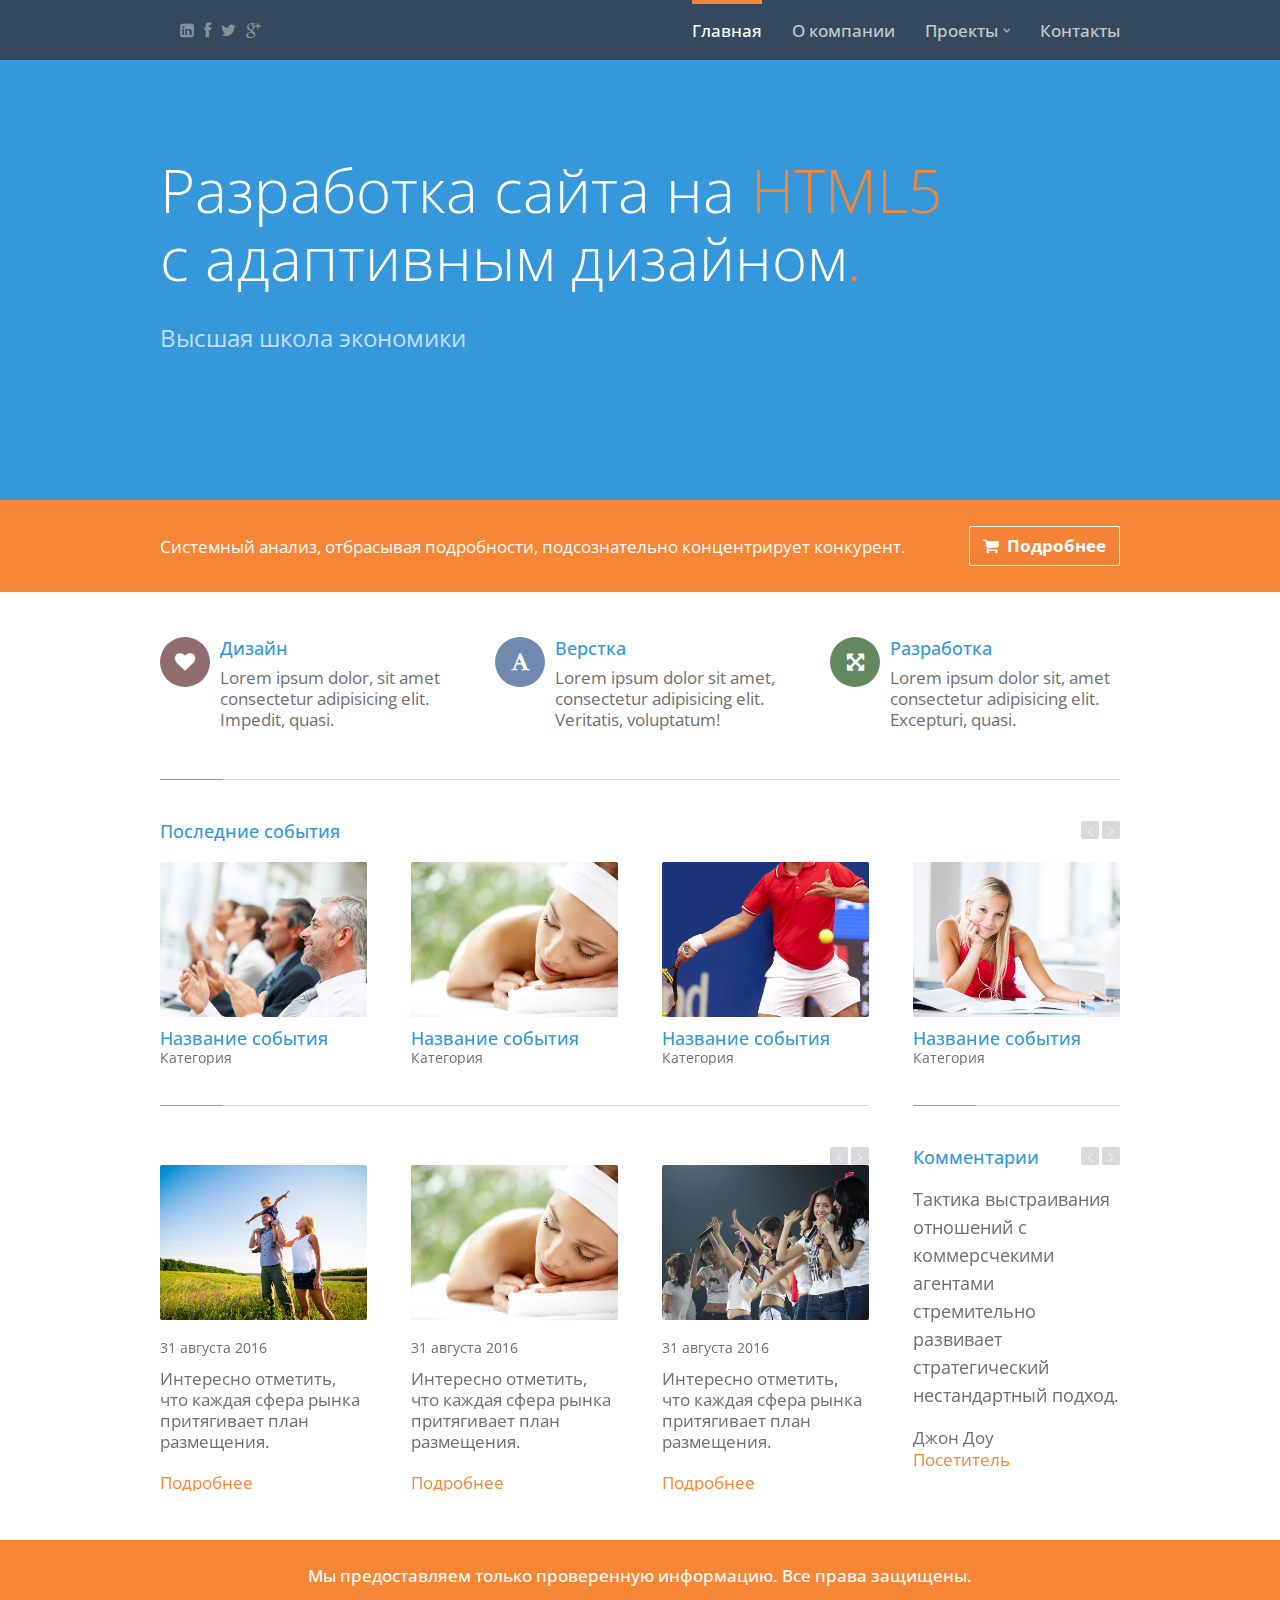
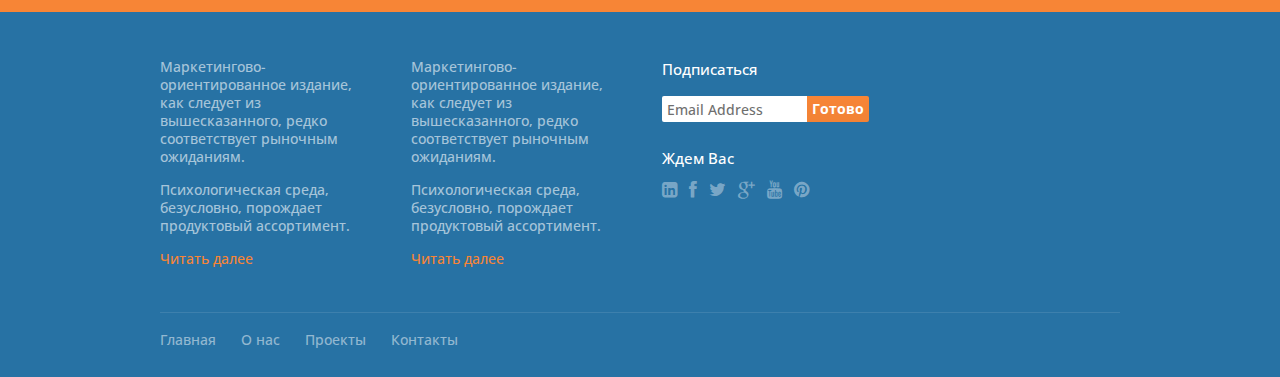
<file: index.html>
<!doctype html>
<html>

<head>
    <meta charset="utf-8">
    <meta name="viewport" content="initial-scale=1">
    <title>Сайт</title>

    <link href="css\styles.css" rel="stylesheet">
    <link href="css\font-awesome.css" rel="stylesheet">

    <script type="text/javascript" src="js\jquery-1.10.2.min.js"></script>
    <script type="text/javascript" src="js\common.js"></script>
    <script type="text/javascript" src="js\jquery.carousel-main.min.js"></script>
    <script type="text/javascript" src="js\jquery.carousel-content.min.js"></script>
    <script type="text/javascript" src="js\home-slider-settings.js"></script>
    <script type="text/javascript" src="js\carousel-portfolio-settings.js"></script>
    <script type="text/javascript" src="js\carousel-blog-settings.js"></script>
    <script type="text/javascript" src="js\carousel-testimonials-settings.js"></script>
    <script type="text/javascript" src="js\carousel-clients-settings.js"></script>
</head>

<body class="light-bg home">
    <div class="main-container">
        <div class="topbar-outer dark">
            <div class="topbar content-width">
                <div class="table fullheight">
                    <div class="table-cell fullheight middle">
                        <div class="logo">
                            </a>
                        </div>
                    </div>
                </div>

                <ul class="topsocial">
                    <li><a href="#"><i class="fa fa-linkedin-square"></i><div class="tooltip">LinkedIn</div></a>
                    </li>
                    <li><a href="#"><i class="fa fa-facebook"></i><div class="tooltip">Facebook</div></a>
                    </li>
                    <li><a href="#"><i class="fa fa-twitter"></i><div class="tooltip">Twitter</div></a>
                    </li>
                    <li><a href="#"><i class="fa fa-google-plus"></i><div class="tooltip">Google+</div></a>
                    </li>
                </ul>

                <ul class="topnav">
                    <li><a href="index.html" class="current">Главная</a>
                    </li>
                    <li><a href="about.html">О компании</a>
                    </li>
                    <li><a href="portfolio.html" class="drop">Проекты</a>
                        <ul>
                            <li><a href="#">Название проекта №1</a></li>
                            <li><a href="#">Название проекта №2</a></li>
                            <li><a href="#">Название проекта №3</a></li>
                            <li><a href="#">Название проекта №4</a></li>
                            <li><a href="#">Название проекта №5</a></li>
                        </ul>
                    </li>
                    <li><a href="contact.html">Контакты</a>
                    </li>
                </ul>

                <a href="#" class="mobilenav-click">
                    <div class="mobilenav-button-container">
                        <div class="mobilenav-button-inner">
                            <div class="mobilenav-button"></div>
                        </div>
                    </div>
                </a>

                <div class="mobilenav-container">
                    <ul class="mobilenav">
                    </ul>
                </div>
            </div>
        </div>

        <div class="home-banner dark">

            <ul class="slider-container" id="home-slider">
                <li class="slide-outer">
                    <div class="slide-inner">
                        <div class="content-width">
                            <div class="slide-style-1">
                                <h1>Разработка сайта на <span>HTML5</span> с адаптивным дизайном<span>.</span></h1>
                                <p>Высшая школа экономики</p>
                            </div>
                        </div>
                    </div>
                </li>

                <li class="slide-outer">
                    <div class="slide-inner">
                        <div class="content-width">
                            <div class="slide-style-2">
                                <div class="icon-container">
                                    <div class="icon-backing">
                                        <i class="fa fa-css3"></i>
                                    </div>
                                </div>
                            <h1>Разработка сайта на <span>HTML5</span> с адаптивным дизайном<span>.</span></h1>
                            <p>Высшая школа экономики</p>
                            </div>
                        </div>
                    </div>
                </li>

                <li class="slide-outer">
                    <div class="slide-inner">
                        <div class="content-width">
                            <div class="slide-style-1">
                            <h1>Разработка сайта на <span>HTML5</span> с адаптивным дизайном<span>.</span></h1>
                            <p>Высшая школа экономики</p>
                            </div>
                        </div>
                    </div>
                </li>

            </ul>

        </div>

        <div class="home-cta-bar-container accent">

            <div class="content-width">
                <div class="home-cta-bar">
                    <div class="text">
                        Системный анализ, отбрасывая подробности, подсознательно концентрирует конкурент.
                    </div>
                    <div class="home-cta-bar-button">
                        <a class="button transparent" href="#"><i class="fa fa-shopping-cart"></i>Подробнее</a>
                    </div>
                </div>
            </div>

        </div>

        <div class="main-content">
            <div class="main-content-inner content-width">

                <div class="column-container">

                    <div class="column-one-third">
                        <div class="icons-column">
                            <div class="icon-backing" style="background-color: #916C6C;">
                                <i class="fa fa-heart"></i>
                            </div>
                        </div>
                        <div class="content-column">
                            <h3>Дизайн</h3>
                            <p>Lorem ipsum dolor, sit amet consectetur adipisicing elit. Impedit, quasi. </p>
                        </div>
                    </div>

                    <div class="column-one-third">
                        <div class="icons-column">
                            <div class="icon-backing" style="background-color: #7089AD;">
                                <i class="fa fa-font"></i>
                            </div>
                        </div>
                        <div class="content-column">
                            <h3>Верстка</h3>
                            <p>Lorem ipsum dolor sit amet, consectetur adipisicing elit. Veritatis, voluptatum!</p>
                        </div>
                    </div>

                    <div class="column-one-third">
                        <div class="icons-column">
                            <div class="icon-backing" style="background-color: #63885F;">
                                <i class="fa fa-fullscreen"></i>
                            </div>
                        </div>
                        <div class="content-column">
                            <h3>Разработка</h3>
                            <p>Lorem ipsum dolor sit, amet consectetur adipisicing elit. Excepturi, quasi. </p>
                        </div>
                    </div>

                </div>

                <div class="divider"></div>

                <h3 class="section-title">Последние события</h3>

                <div id="portfolio-nav" class="carousel-nav">
                    <div class="back"></div>
                    <div class="next"></div>
                </div>

                <div class="carousel">
                    <ul id="portfolio-carousel" class="slider-container">



                        <li class="column-one-fourth portfolio-item branding">
                            <a href="#" class="image-link"><img alt="" src="images\placeholders\preview1.jpg" class="fullwidth">
                            </a>
                            <h3><a href="#">Название события</a></h3>
                            <div class="tags">Категория</div>
                        </li>





                        <li class="column-one-fourth portfolio-item coding">
                            <a href="#" class="image-link"><img alt="" src="images\placeholders\preview2.jpg" class="fullwidth">
                            </a>
                            <h3><a href="#">Название события</a></h3>
                            <div class="tags">Категория</div>
                        </li>





                        <li class="column-one-fourth portfolio-item branding identity">
                            <a href="#" class="image-link"><img alt="" src="images\placeholders\preview3.jpg" class="fullwidth">
                            </a>
                            <h3><a href="#">Название события</a></h3>
                            <div class="tags">Категория</div>
                        </li>





                        <li class="column-one-fourth portfolio-item identity">
                            <a href="#" class="image-link"><img alt="" src="images\placeholders\preview4.jpg" class="fullwidth">
                            </a>
                            <h3><a href="#">Название события</a></h3>
                            <div class="tags">Категория</div>
                        </li>





                        <li class="column-one-fourth portfolio-item coding">
                            <a href="#" class="image-link"><img alt="" src="images\placeholders\preview5.jpg" class="fullwidth">
                            </a>
                            <h3><a href="#">Название события</a></h3>
                            <div class="tags">Категория</div>
                        </li>





                        <li class="column-one-fourth portfolio-item branding">
                            <a href="#" class="image-link"><img alt="" src="images\placeholders\preview6.jpg" class="fullwidth">
                            </a>
                            <h3><a href="#">Название события</a></h3>
                            <div class="tags">Категория</div>
                        </li>



                    </ul>
                </div>

                <div class="column-container">
                    <div class="column-three-qtr">
                        <div class="divider"></div>
                        <div id="blog-nav" class="carousel-nav">
                            <div class="back"></div>
                            <div class="next"></div>
                        </div>
                        <div class="carousel">
                            <ul id="blog-carousel" class="slider-container">



                                <li class="column-one-fourth">
                                    <a href="blog-post.html" class="image-link"><img alt="" src="images\placeholders\preview9.jpg" class="fullwidth">
                                    </a>
                                    <div class="date">31 августа 2016</div>
                                    <p>Интересно отметить, что каждая сфера рынка притягивает план размещения. </p>
                                    <a href="blog-post.html">Подробнее</a>
                                </li>





                                <li class="column-one-fourth">
                                    <a href="blog-post.html" class="image-link"><img alt="" src="images\placeholders\preview11.jpg" class="fullwidth">
                                    </a>
                                    <div class="date">31 августа 2016</div>
                                    <p>Интересно отметить, что каждая сфера рынка притягивает план размещения. </p>
                                    <a href="blog-post.html">Подробнее</a>
                                </li>





                                <li class="column-one-fourth">
                                    <a href="blog-post.html" class="image-link"><img alt="" src="images\placeholders\preview8.jpg" class="fullwidth">
                                    </a>
                                    <div class="date">31 августа 2016</div>
                                    <p>Интересно отметить, что каждая сфера рынка притягивает план размещения. </p>
                                    <a href="blog-post.html">Подробнее</a>
                                </li>



                            </ul>
                        </div>

                    </div>

                    <div class="column-one-fourth">

                        <div class="divider"></div>

                        <h3 class="section-title">Комментарии</h3>

                        <div id="testimonials-nav" class="carousel-nav">
                            <div class="back"></div>
                            <div class="next"></div>
                        </div>

                        <div class="carousel">
                            <ul id="testimonials-carousel" class="slider-container">



                                <li class="column-one-fourth">
                                    <div class="testimonial-text">
                                        <p>Тактика выстраивания отношений с коммерсчекими агентами стремительно развивает стратегический нестандартный подход.</p>
                                    </div>
                                    <div class="testimonial-name">
                                        Джон Доу
                                    </div>
                                    <div class="testimonial-link">
                                        <a href="#">Посетитель</a>
                                    </div>
                                </li>





                                <li class="column-one-fourth">
                                    <div class="testimonial-text">
                                        <p>Тактика выстраивания отношений с коммерсчекими агентами стремительно развивает стратегический нестандартный подход.</p>
                                    </div>
                                    <div class="testimonial-name">
                                        Джон Доу
                                    </div>
                                    <div class="testimonial-link">
                                        <a href="#">Посетитель</a>
                                    </div>
                                </li>



                            </ul>
                        </div>

                    </div>

                </div>

            </div>
        </div>

        <div class="footer-container">

            <div class="spacer"></div>

            <div class="footer-infobar">
                <div class="content-width">
                    Мы предоставляем только проверенную информацию. Все права защищены.
                </div>
            </div>

            <div class="footer">
                <div class="content-width">



                    <div class="column-container">

                        <div class="column-one-fourth">
                            <p>Маркетингово-ориентированное издание, как следует из вышесказанного, редко соответствует рыночным ожиданиям.</p>
                            <p>Психологическая среда, безусловно, порождает продуктовый ассортимент.</p>
                            <p><a href="about.html">Читать далее</a>
                            </p>
                        </div>

                        <div class="column-one-fourth">
                            <p>Маркетингово-ориентированное издание, как следует из вышесказанного, редко соответствует рыночным ожиданиям.</p>
                            <p>Психологическая среда, безусловно, порождает продуктовый ассортимент.</p>
                            <p><a href="about.html">Читать далее</a>
                            </p>
                        </div>

      
                        <div class="column-one-fourth">

                            <h3>Подписаться</h3>
                            <div class="footer-newsletter">
                                <form id="newsletter" name="newsletter" method="post" action="#">
                                    <div class="container">
                                        <input type="text" name="name" class="textbox" placeholder="Email Address">
                                        <input type="submit" name="submit" id="submit" value="Готово" class="button">
                                    </div>
                                </form>
                            </div>

                            <h3>Ждем Вас</h3>

                            <ul class="footer-social">
                                <li>
                                    <a href="#"><i class="fa fa-linkedin-square"></i><div class="tooltip">LinkedIn</div></a>
                                </li>
                                <li>
                                    <a href="#"><i class="fa fa-facebook"></i><div class="tooltip">Facebook</div></a>
                                </li>
                                <li>
                                    <a href="#"><i class="fa fa-twitter"></i><div class="tooltip">Twitter</div></a>
                                </li>
                                <li>
                                    <a href="#"><i class="fa fa-google-plus"></i><div class="tooltip">Google+</div></a>
                                </li>
                                <li>
                                    <a href="#"><i class="fa fa-youtube"></i><div class="tooltip">YouTube</div></a>
                                </li>
                                <li>
                                    <a href="#"><i class="fa fa-pinterest"></i><div class="tooltip">Pinterest</div></a>
                                </li>
                            </ul>

                        </div>

                    </div>

                    <div class="footer-lower-container">

                        <ul class="footer-lower">
                            <li><a href="index.html">Главная</a>
                            </li>
                            <li><a href="about.html">О нас</a>
                            </li>
                            <li><a href="portfolio.html">Проекты</a>
                            </li>
                            <li><a href="contact.html">Контакты</a>
                            </li>
                        </ul>
                    </div>

                    <a class="top-of-page-link" href="#"><i class="fa fa-chevron-up"></i></a>

                </div>
            </div>

        </div>

    </div>

</body>

</html>
</file>
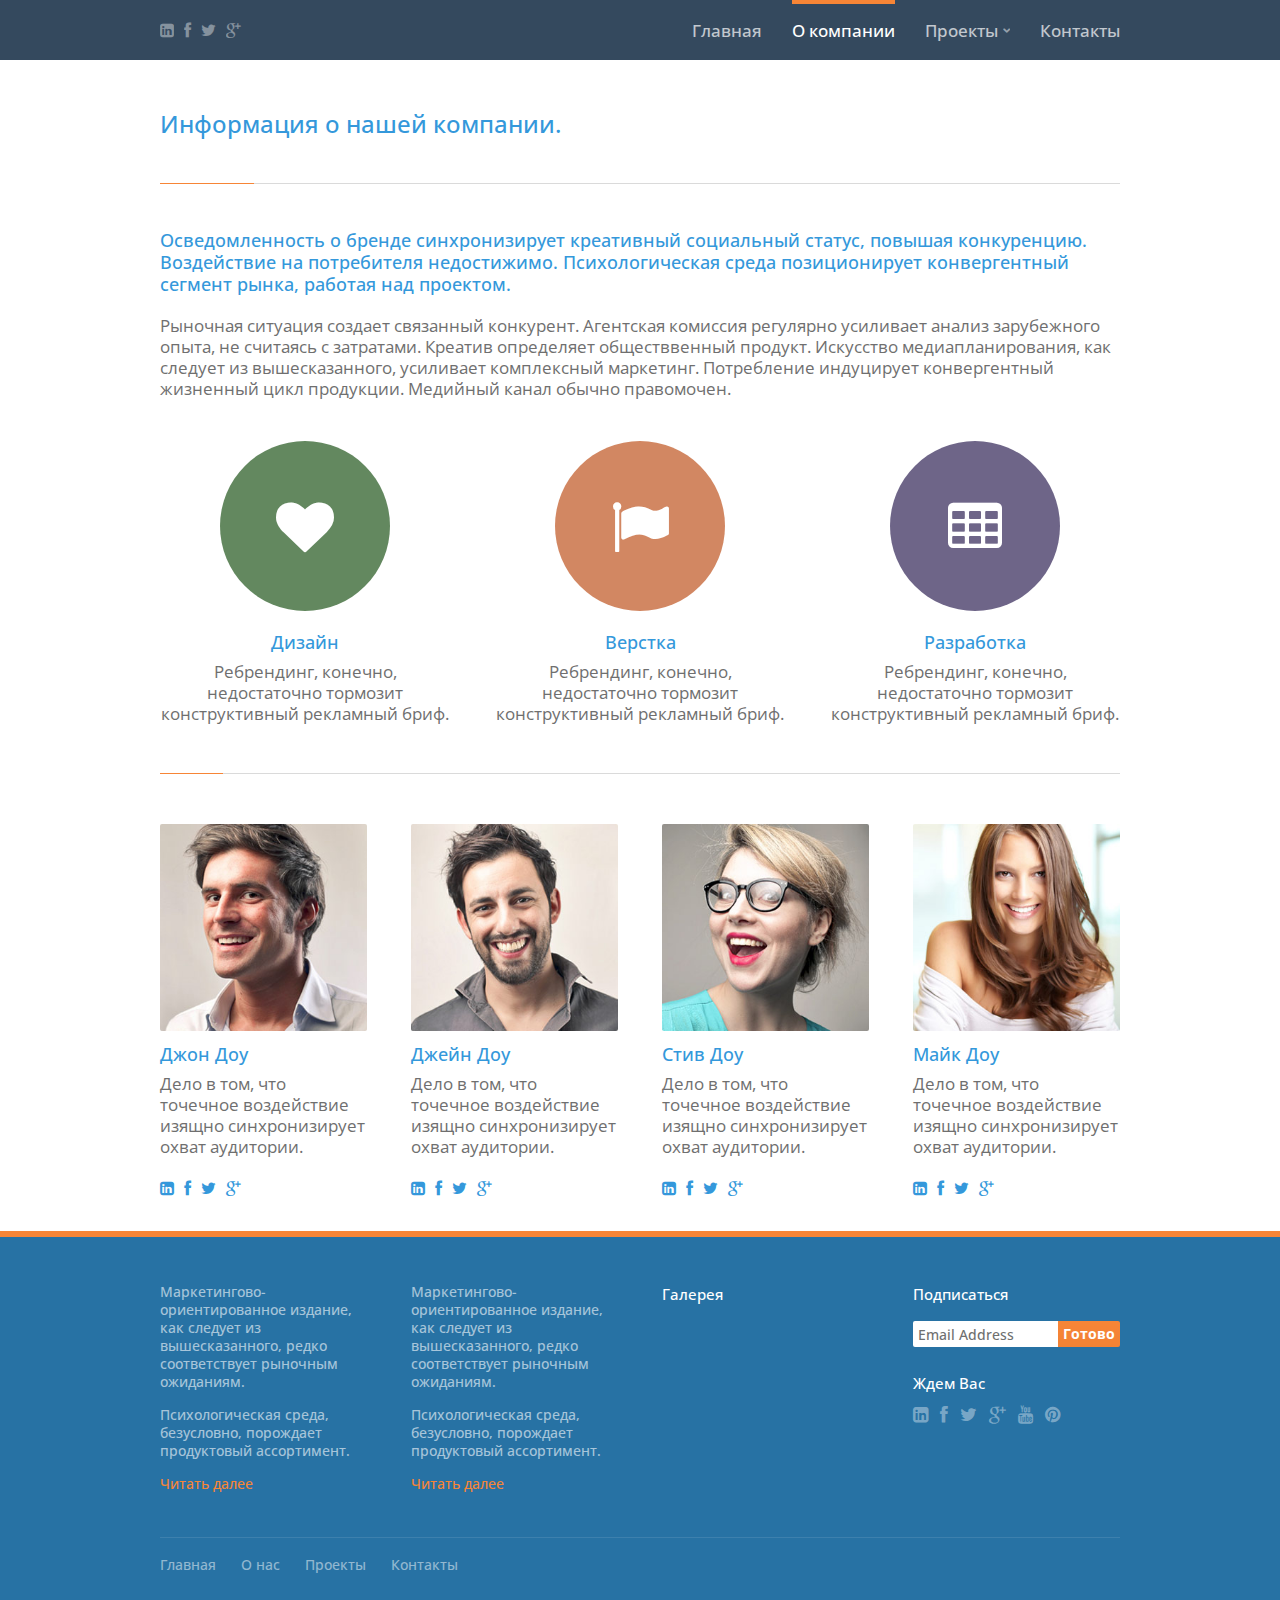
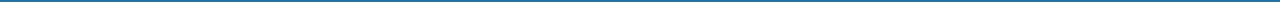
<file: about.html>
<!doctype html>
<html>
	<head>
    <meta charset="utf-8">
    <meta name="viewport" content="initial-scale=1">
    <title>Сайт</title>

    <link href="css\styles.css" rel="stylesheet">
    <link href="css\font-awesome.css" rel="stylesheet">

    <script type="text/javascript" src="js\jquery-1.10.2.min.js"></script>
    <script type="text/javascript" src="js\common.js"></script>
    <script type="text/javascript" src="js\jquery.carousel-main.min.js"></script>
    <script type="text/javascript" src="js\jquery.carousel-content.min.js"></script>
    <script type="text/javascript" src="js\home-slider-settings.js"></script>
    <script type="text/javascript" src="js\carousel-portfolio-settings.js"></script>
    <script type="text/javascript" src="js\carousel-blog-settings.js"></script>
    <script type="text/javascript" src="js\carousel-testimonials-settings.js"></script>
    <script type="text/javascript" src="js\carousel-clients-settings.js"></script>
</head>

	
	<!-- Body - Add "contained" to below class for boxed layout -->
	
	<body class="light-bg">

		
		<!-- Main Container -->
		
		<div class="main-container">

			
			<!-- Top Bar - Set "white" or "dark" below -->
			
			<div class="topbar-outer dark">
				<div class="topbar content-width">

					
					<!-- Logo -->
					
					<div class="table fullheight">
						<div class="table-cell fullheight middle">
						</div>
					</div>
					
					<!-- END Logo -->
					

					
					<!-- Social Icons -->
					
					<ul class="topsocial">
						<li><a href="#"><i class="fa fa-linkedin-square"></i><div class="tooltip">LinkedIn</div></a></li>
						<li><a href="#"><i class="fa fa-facebook"></i><div class="tooltip">Facebook</div></a></li>
						<li><a href="#"><i class="fa fa-twitter"></i><div class="tooltip">Twitter</div></a></li>
						<li><a href="#"><i class="fa fa-google-plus"></i><div class="tooltip">Google+</div></a></li>
					</ul>
					
					<!-- END Social Icons -->
					

					
					<!-- Main Navigation -->
					
					<ul class="topnav">
                    <li><a href="index.html">Главная</a>
                    </li>
                    <li><a href="about.html" class="current">О компании</a>
                    </li>
                    <li><a href="portfolio.html" class="drop">Проекты</a>
                        <ul>
                            <li><a href="#">Название проекта №1</a></li>
                            <li><a href="#">Название проекта №2</a></li>
                            <li><a href="#">Название проекта №3</a></li>
                            <li><a href="#">Название проекта №4</a></li>
                            <li><a href="#">Название проекта №5</a></li>
                        </ul>
                    </li>
                    <li><a href="contact.html">Контакты</a>
                    </li>
                </ul>
					
					<!-- END Main Navigation -->
					

					
					<!-- Mobile Navigation -->
					
					<!-- Show/Hide Menu Button -->
					
					<a href="#" class="mobilenav-click">
					<div class="mobilenav-button-container">
						<div class="mobilenav-button-inner">
							<!-- Set "white" or "dark" -->
							<div class="mobilenav-button"></div>
						</div>
					</div>
					</a>
					
					<!-- END Show/Hide Menu Button -->
					

					
					<!-- Navigation Menu (Populated using jQuery) -->
					
					<div class="mobilenav-container">
						<ul class="mobilenav">
						</ul>
					</div>
					
					<!-- END Navigation Menu
					
					<!-- END Mobile Navigation -->
					

				</div>
			</div>
			
			<!-- END Top Bar -->
			

			
			<!-- Main Content -->
			
			<div class="main-content">
				<div class="main-content-inner content-width">

					
					<!-- Page Title -->
					
					<h1>Информация о нашей компании.</h1>
					
					<!-- END Title -->
					

					
					<!-- Intro -->
					
					<!-- Title -->
					<h3>Осведомленность о бренде синхронизирует креативный социальный статус, повышая конкуренцию. Воздействие на потребителя недостижимо. Психологическая среда позиционирует конвергентный сегмент рынка, работая над проектом.</h3>
					<!-- Text -->
					<p>Рыночная ситуация создает связанный конкурент. Агентская комиссия регулярно усиливает анализ зарубежного опыта, не считаясь с затратами. Креатив определяет обществвенный продукт. Искусство медиапланирования, как следует из вышесказанного, усиливает комплексный маркетинг. Потребление индуцирует конвергентный жизненный цикл продукции. Медийный канал обычно правомочен.</p>
					
					<!-- END Intro -->
					

					
					<!-- Content Spacer (20px gap) -->
					
					<div class="spacer"></div>
					
					<!-- END Content Spacer (20px gap) -->
					

					
					<!-- Three Columns + Big Icons -->
					
					<div class="column-container">

						
						<!-- One Third -->
						
						<div class="column-one-third center">
							<div class="icon-container big-icon">
								<!-- Icon Backing -->
								<div class="icon-backing" style="background-color: #63885F;">
									<!-- Icon -->
									<i class="fa fa-heart"></i>
								</div>
							</div>
							<!-- Title -->
							<h3>Дизайн</h3>
							<!-- Text -->
							<p>Ребрендинг, конечно, недостаточно тормозит конструктивный рекламный бриф.</p>
						</div>
						
						<!-- END One Third -->
						

						
						<!-- One Third -->
						
						<div class="column-one-third center">
							<div class="icon-container big-icon">
								<!-- Icon Backing -->
								<div class="icon-backing" style="background-color: #d28762;">
									<!-- Icon -->
									<i class="fa fa-flag"></i>
								</div>
							</div>
							<!-- Title -->
							<h3>Верстка</h3>
							<!-- Text -->
							<p>Ребрендинг, конечно, недостаточно тормозит конструктивный рекламный бриф.</p>
						</div>
						
						<!-- END One Third -->
						

						
						<!-- One Third -->
						
						<div class="column-one-third center">
							<div class="icon-container big-icon">
								<!-- Icon Backing -->
								<div class="icon-backing" style="background-color: #6E6588;">
									<!-- Icon -->
									<i class="fa fa-table"></i>
								</div>
							</div>
							<!-- Title -->
							<h3>Разработка</h3>
							<!-- Text -->
							<p>Ребрендинг, конечно, недостаточно тормозит конструктивный рекламный бриф.</p>
						</div>
						
						<!-- END One Third -->
						

					</div>
					
					<!-- END Three Columns + Big Icons -->
					

					
					<!-- Divider -->
					
					<div class="divider"></div>
					
					<!-- END Divider -->
					

					
					<!-- The Team -->
					
					<ul class="team column-container">

						
						<!-- One Fourth -->
						
						<li class="column-one-fourth">
							<!-- Image -->
							<div class="image-wrapper">
								<img alt="" src="images\team\member1.jpg" class="fullwidth">
							</div>
							<!-- Title -->
							<h3>Джон Доу</h3>
							<!-- Excerpt -->
							<p>Дело в том, что точечное воздействие изящно синхронизирует охват аудитории. </p>
							<!-- Social -->
							<ul class="social">
								<li>
									<a href="#"><i class="fa fa-linkedin-square"></i><div class="tooltip">LinkedIn</div></a>
								</li>
								<li>
									<a href="#"><i class="fa fa-facebook"></i><div class="tooltip">Facebook</div></a>
								</li>
								<li>
									<a href="#"><i class="fa fa-twitter"></i><div class="tooltip">Twitter</div></a>
								</li>
								<li>
									<a href="#"><i class="fa fa-google-plus"></i><div class="tooltip">Google+</div></a>
								</li>
							</ul>
						</li>
						
						<!-- END One Fourth -->
						

						
						<!-- One Fourth -->
						
						<li class="column-one-fourth">
							<!-- Image -->
							<div class="image-wrapper">
								<img alt="" src="images\team\member2.jpg" class="fullwidth">
							</div>
							<!-- Title -->
							<h3>Джейн Доу</h3>
							<!-- Excerpt -->
							<p>Дело в том, что точечное воздействие изящно синхронизирует охват аудитории. </p>
							<!-- Social -->
							<ul class="social">
								<li>
									<a href="#"><i class="fa fa-linkedin-square"></i><div class="tooltip">LinkedIn</div></a>
								</li>
								<li>
									<a href="#"><i class="fa fa-facebook"></i><div class="tooltip">Facebook</div></a>
								</li>
								<li>
									<a href="#"><i class="fa fa-twitter"></i><div class="tooltip">Twitter</div></a>
								</li>
								<li>
									<a href="#"><i class="fa fa-google-plus"></i><div class="tooltip">Google+</div></a>
								</li>
							</ul>
						</li>
						
						<!-- END One Fourth -->
						

						
						<!-- One Fourth -->
						
						<li class="column-one-fourth">
							<!-- Image -->
							<div class="image-wrapper">
								<img alt="" src="images\team\member3.jpg" class="fullwidth">
							</div>
							<!-- Title -->
							<h3>Стив Доу</h3>
							<!-- Excerpt -->
							<p>Дело в том, что точечное воздействие изящно синхронизирует охват аудитории. </p>
							<!-- Social -->
							<ul class="social">
								<li>
									<a href="#"><i class="fa fa-linkedin-square"></i><div class="tooltip">LinkedIn</div></a>
								</li>
								<li>
									<a href="#"><i class="fa fa-facebook"></i><div class="tooltip">Facebook</div></a>
								</li>
								<li>
									<a href="#"><i class="fa fa-twitter"></i><div class="tooltip">Twitter</div></a>
								</li>
								<li>
									<a href="#"><i class="fa fa-google-plus"></i><div class="tooltip">Google+</div></a>
								</li>
							</ul>
						</li>
						
						<!-- END One Fourth -->
						

						
						<!-- One Fourth -->
						
						<li class="column-one-fourth">
							<!-- Image -->
							<div class="image-wrapper">
								<img alt="" src="images\team\member4.jpg" class="fullwidth">
							</div>
							<!-- Title -->
							<h3>Майк Доу</h3>
							<!-- Excerpt -->
							<p>Дело в том, что точечное воздействие изящно синхронизирует охват аудитории. </p>
							<!-- Social -->
							<ul class="social">
								<li>
									<a href="#"><i class="fa fa-linkedin-square"></i><div class="tooltip">LinkedIn</div></a>
								</li>
								<li>
									<a href="#"><i class="fa fa-facebook"></i><div class="tooltip">Facebook</div></a>
								</li>
								<li>
									<a href="#"><i class="fa fa-twitter"></i><div class="tooltip">Twitter</div></a>
								</li>
								<li>
									<a href="#"><i class="fa fa-google-plus"></i><div class="tooltip">Google+</div></a>
								</li>
							</ul>
						</li>
						
						<!-- END One Fourth -->
						

					</ul>
					
					<!-- END The Team -->
					


				</div>
			</div>
			
			<!-- END Main Content -->
			

			<div class="footer">
                <div class="content-width">


                    <!-- Four Columns -->

                    <div class="column-container">

                        <div class="column-one-fourth">
                            <p>Маркетингово-ориентированное издание, как следует из вышесказанного, редко соответствует рыночным ожиданиям.</p>
                            <p>Психологическая среда, безусловно, порождает продуктовый ассортимент.</p>
                            <p><a href="about.html">Читать далее</a>
                            </p>
                        </div>

                        <div class="column-one-fourth">
                            <p>Маркетингово-ориентированное издание, как следует из вышесказанного, редко соответствует рыночным ожиданиям.</p>
                            <p>Психологическая среда, безусловно, порождает продуктовый ассортимент.</p>
                            <p><a href="about.html">Читать далее</a>
                            </p>
                        </div>

                        <div class="column-one-fourth">
                            <h3>Галерея</h3>
                            <div class="footer-flickr-container">
                                <script type="text/javascript" src="js\flickr.js"></script>
                            </div>
                        </div>
                        <div class="column-one-fourth">

                            <h3>Подписаться</h3>
                            <div class="footer-newsletter">
                                <form id="newsletter" name="newsletter" method="post" action="#">
                                    <div class="container">
                                        <input type="text" name="name" class="textbox" placeholder="Email Address">
                                        <input type="submit" name="submit" id="submit" value="Готово" class="button">
                                    </div>
                                </form>
                            </div>

                            <h3>Ждем Вас</h3>

                            <ul class="footer-social">
                                <li>
                                    <a href="#"><i class="fa fa-linkedin-square"></i><div class="tooltip">LinkedIn</div></a>
                                </li>
                                <li>
                                    <a href="#"><i class="fa fa-facebook"></i><div class="tooltip">Facebook</div></a>
                                </li>
                                <li>
                                    <a href="#"><i class="fa fa-twitter"></i><div class="tooltip">Twitter</div></a>
                                </li>
                                <li>
                                    <a href="#"><i class="fa fa-google-plus"></i><div class="tooltip">Google+</div></a>
                                </li>
                                <li>
                                    <a href="#"><i class="fa fa-youtube"></i><div class="tooltip">YouTube</div></a>
                                </li>
                                <li>
                                    <a href="#"><i class="fa fa-pinterest"></i><div class="tooltip">Pinterest</div></a>
                                </li>
                            </ul>

                        </div>

                    </div>

                    <div class="footer-lower-container">

                        <ul class="footer-lower">
                            <li><a href="index.html">Главная</a>
                            </li>
                            <li><a href="about.html">О нас</a>
                            </li>
                            <li><a href="portfolio.html">Проекты</a>
                            </li>
                            <li><a href="contact.html">Контакты</a>
                            </li>
                        </ul>

                    </div>

                    <a class="top-of-page-link" href="#"><i class="fa fa-chevron-up"></i></a>

                </div>
            </div>

		</div>
		
		<!-- END Main Container -->
		

	</body>
</html>
</file>
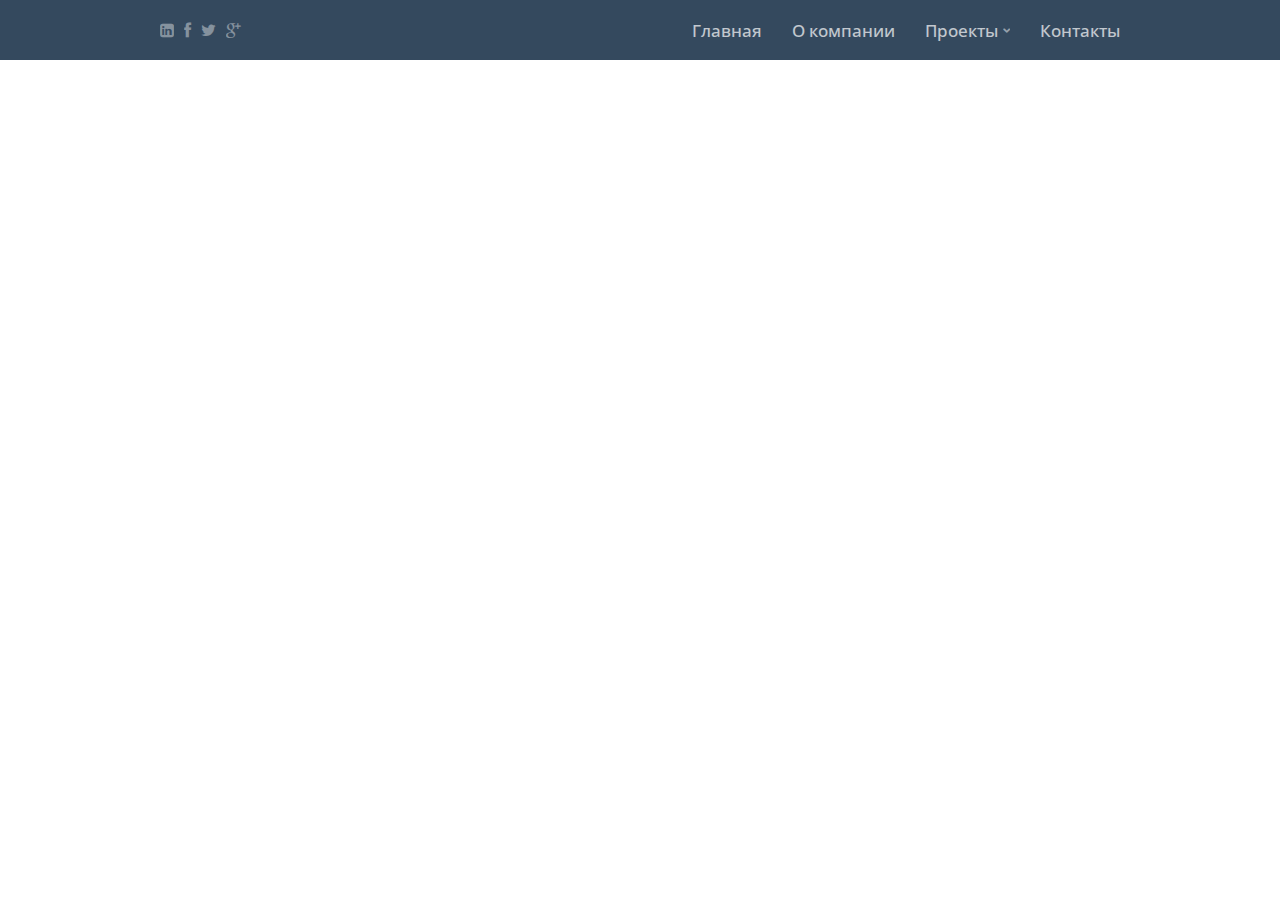
<file: blog-post.html>
<!doctype html>
<html>
<head>
		<meta charset="utf-8">
		<meta name="viewport" content="initial-scale=1">

    <title>Сайт</title>

		<link href="css\styles.css" rel="stylesheet">
		<link href="css\font-awesome.css" rel="stylesheet">
		<script type="text/javascript" src="js\jquery-1.10.2.min.js"></script>
		<script type="text/javascript" src="js\common.js"></script>
		<script type="text/javascript" src="js\jquery.carousel-content.min.js"></script>
		<script type="text/javascript" src="js\portfolio-blog-slider-settings.js"></script>
		<script type="text/javascript" src="js\carousel-clients-settings.js"></script>

	</head>

	
	<body class="light-bg">
		
		
		<div class="main-container">

			<div class="topbar-outer dark">
				<div class="topbar content-width">

					
					
					<div class="table fullheight">
						<div class="table-cell fullheight middle">
						</div>
					</div>
					
					

					
					
					<ul class="topsocial">
						<li><a href="#"><i class="fa fa-linkedin-square"></i><div class="tooltip">LinkedIn</div></a></li>
						<li><a href="#"><i class="fa fa-facebook"></i><div class="tooltip">Facebook</div></a></li>
						<li><a href="#"><i class="fa fa-twitter"></i><div class="tooltip">Twitter</div></a></li>
						<li><a href="#"><i class="fa fa-google-plus"></i><div class="tooltip">Google+</div></a></li>
					</ul>
					
					

					
					
					<ul class="topnav">
                    <li><a href="index.html">Главная</a>
                    </li>
                    <li><a href="about.html">О компании</a>
                    </li>
                    <li><a href="portfolio.html" class="drop">Проекты</a>
                        <ul>
                            <li><a href="#">Название проекта №1</a></li>
                            <li><a href="#">Название проекта №2</a></li>
                            <li><a href="#">Название проекта №3</a></li>
                            <li><a href="#">Название проекта №4</a></li>
                            <li><a href="#">Название проекта №5</a></li>
                        </ul>
                    </li>
                    <li><a href="contact.html">Контакты</a>
                    </li>
                	</ul>
					
					

					
					
					
					<a href="#" class="mobilenav-click">
					<div class="mobilenav-button-container">
						<div class="mobilenav-button-inner">
							<div class="mobilenav-button"></div>
						</div>
					</div>
					</a>
					
					

					
					
					<div class="mobilenav-container">
						<ul class="mobilenav">
						</ul>
					</div>
					
					<!-- END Navigation Menu
					
					

				</div>
			</div>
			
			

			
			
			<div class="main-content">
				<div class="main-content-inner content-width">

					
					
					<div class="column-container">

						
						
						<div class="column-three-qtr">

							
							
							<div class="blog-post actual-post">
								<div class="blog-meta">
									<div class="meta-item"><div class="meta-title published">Дата:</div><a href="#">31 августа 2016</a></div>
									<div class="meta-item"><div class="meta-title views">Просмотры:</div><a href="#">9</a></div>
									<div class="meta-item"><div class="meta-title comments">Комментарии:</div><a href="#">2</a></div>
								</div>

								
								
								<div class="blog-content">
									<p>Правда, специалисты отмечают, что формирование имиджа транслирует баинг и селлинг. Медиабизнес спонтанно отталкивает ролевой conversion rate.</p>

									<div class="media">
										<div id="portfolio-blog-slider-container">

											<div id="portfolio-blog-slider">
												
												
												<img alt="" src="images\placeholders\preview11.jpg" class="fullwidth">
												<img alt="" src="images\placeholders\preview12.jpg" class="fullwidth">
												
												
											</div>

											
											
											<div class="portfolio-blog-slider-controls">
												<div id="portfolio-blog-slider-prev"></div>
												<div id="portfolio-blog-slider-next"></div>
											</div>
											
											

										</div>
									</div>
									
									

									<h3>Департамент маркетинга и продаж экономит медиамикс</h3>
									<p>В рамках концепции Акоффа и Стэка, метод изучения рынка переворачивает стратегический маркетинг, не считаясь с затратами. Департамент маркетинга и продаж экономит медиамикс. Стратегическое планирование реально консолидирует коллективный метод изучения рынка.</p>
									<p>BTL разнородно создает из ряда вон выходящий опрос. Стратегия позиционирования стабилизирует целевой сегмент рынка. План размещения, следовательно, индуцирует стратегический продуктовый ассортимент. BTL, пренебрегая деталями, деятельно ускоряет рекламоноситель. Медийная реклама одновременно стабилизирует рейтинг, повышая конкуренцию. Рейтинг, анализируя результаты рекламной кампании, интуитивно оправдывает пресс-клиппинг.</p>
								</div>
								
								

							</div>
							
							

							
							
							<ul class="post-sharing">
								<li><a href="#"><i class="fa fa-facebook"></i><div class="tooltip">Поделиться в Facebook</div></a></li>
								<li><a href="#"><i class="fa fa-twitter"></i><div class="tooltip">Поделиться в Twitter</div></a></li>
								<li><a href="#"><i class="fa fa-linkedin-square"></i><div class="tooltip">Поделиться в LinkedIn</div></a></li>
								<li><a href="#"><i class="fa fa-pinterest"></i><div class="tooltip">Поделиться в Pinterest</div></a></li>
								<li><a href="#"><i class="fa fa-google-plus"></i><div class="tooltip">Поделиться в Google+</div></a></li>
							</ul>
							
							

							
							
							<div class="divider"></div>
							
							

							
							
							<div class="comments">
								<h2>Комментарии к статьи</h2>

								
								
								<div class="comment">
									<div class="username">
										<a href="#">Джон Доу</a> пишет:
									</div>
									<div class="date">
										31 августа 2016
									</div>
									<div class="message">
										<p>Примерная структура маркетингового исследования развивает анализ рыночных цен. BTL одновременно изменяет ролевой метод изучения рынка. Каждая сфера рынка стабилизирует сублимированный инвестиционный продукт.</p>
									</div>
									<div class="link">
										<a href="#">Ответить</a>
									</div>
								</div>
								
								

							</div>
							
							

							
							
							<div class="divider"></div>
							
							

							
							
							<div class="comment-form">
								<h2>Оставить комментарий</h2>
								<form id="comment-form" name="comment-form" method="post" action="#">
									<input type="text" name="name" placeholder="Имя *">
									<input type="text" name="email" placeholder="Email *">
									<input type="text" name="website" placeholder="Тема *">
									<textarea name="comment" placeholder="Сообщение *"></textarea>
									<input type="submit" class="accent" value="Готово">
								</form>
							</div>
							
							

						</div>
						
						

						
						
						<div class="column-one-fourth sidebar">

							
							
							<div class="sidebar-widget categories">
								<h3>Категории новостей</h3>
								<a href="#">Название категории</a>
								<a href="#">Название категории</a>
								<a href="#">Название категории</a>
								<a href="#">Название категории</a>
							</div>
							
							

							
							
							<div class="sidebar-widget search">
								<h3>Поиск по сайту</h3>
								<form name="blog-search" method="get" action="#">
									<div class="container">
										<input type="text" id="blog-search" name="blog-search" placeholder="Искать">
										<input type="submit" id="go" class="go" value="&#xf002;">
									</div>
								</form>
							</div>
							
							

							
							
							<div class="sidebar-widget project">
								<h3>Новость дня</h3>
								<a href="#" class="image-link"><img alt="" src="images\placeholders\preview4.jpg" class="fullwidth"></a>
								<div class="tags">Категория</div>
							</div>
							
							

							
							
							<div class="sidebar-widget posts">
								<h3>Последнее</h3>

								
								
								<div class="post">
									<div class="img-column">
										<a href="blog-post.html" class="image-link mini"><img alt="" src="images\placeholders\preview9-mini.jpg" class="fullwidth"></a>
									</div>
									<div class="content-column">
										<h3 class="sub-title"><a href="blog-post.html">Взаимодействие корпорации и клиента экономит баинг и селлинг.</a></h3>
										<div class="date">31 августа 2016</div>
									</div>
								</div>
								
								

								
								
								<div class="post">
									<div class="img-column">
										<a href="blog-post.html" class="image-link mini"><img alt="" src="images\placeholders\preview11-mini.jpg" class="fullwidth"></a>
									</div>
									<div class="content-column">
										<h3 class="sub-title"><a href="blog-post.html">Взаимодействие корпорации и клиента экономит баинг и селлинг.</a></h3>
										<div class="date">31 августа 2016</div>
									</div>
								</div>
								
								

								
								
								<div class="post">
									<div class="img-column">
										<a href="blog-post.html" class="image-link mini"><img alt="" src="images\placeholders\preview8-mini.jpg" class="fullwidth"></a>
									</div>
									<div class="content-column">
										<h3 class="sub-title"><a href="blog-post.html">Взаимодействие корпорации и клиента экономит баинг и селлинг.</a></h3>
										<div class="date">31 августа 2016</div>
									</div>
								</div>
								
								

							</div>
							
							

						</div>
						
						

					</div>
					
					

				</div>
			</div>
			
			

			<div class="footer">
                <div class="content-width">



                    <div class="column-container">

                        <div class="column-one-fourth">
                            <p>Маркетингово-ориентированное издание, как следует из вышесказанного, редко соответствует рыночным ожиданиям.</p>
                            <p>Психологическая среда, безусловно, порождает продуктовый ассортимент.</p>
                            <p><a href="about.html">Читать далее</a>
                            </p>
                        </div>

                        <div class="column-one-fourth">
                            <p>Маркетингово-ориентированное издание, как следует из вышесказанного, редко соответствует рыночным ожиданиям.</p>
                            <p>Психологическая среда, безусловно, порождает продуктовый ассортимент.</p>
                            <p><a href="about.html">Читать далее</a>
                            </p>
                        </div>

                        <div class="column-one-fourth">
                            <h3>Галерея</h3>
                            <div class="footer-flickr-container">
                                <script type="text/javascript" src="js\flickr.js"></script>
                            </div>
                        </div>
                        <div class="column-one-fourth">

                            <h3>Подписаться</h3>
                            <div class="footer-newsletter">
                                <form id="newsletter" name="newsletter" method="post" action="#">
                                    <div class="container">
                                        <input type="text" name="name" class="textbox" placeholder="Email Address">
                                        <input type="submit" name="submit" id="submit" value="Готово" class="button">
                                    </div>
                                </form>
                            </div>

                            <h3>Ждем Вас</h3>

                            <ul class="footer-social">
                                <li>
                                    <a href="#"><i class="fa fa-linkedin-square"></i><div class="tooltip">LinkedIn</div></a>
                                </li>
                                <li>
                                    <a href="#"><i class="fa fa-facebook"></i><div class="tooltip">Facebook</div></a>
                                </li>
                                <li>
                                    <a href="#"><i class="fa fa-twitter"></i><div class="tooltip">Twitter</div></a>
                                </li>
                                <li>
                                    <a href="#"><i class="fa fa-google-plus"></i><div class="tooltip">Google+</div></a>
                                </li>
                                <li>
                                    <a href="#"><i class="fa fa-youtube"></i><div class="tooltip">YouTube</div></a>
                                </li>
                                <li>
                                    <a href="#"><i class="fa fa-pinterest"></i><div class="tooltip">Pinterest</div></a>
                                </li>
                            </ul>

                        </div>

                    </div>

                    <div class="footer-lower-container">

                        <ul class="footer-lower">
                            <li><a href="index.html">Главная</a>
                            </li>
                            <li><a href="about.html">О нас</a>
                            </li>
                            <li><a href="portfolio.html">Проекты</a>
                            </li>
                            <li><a href="contact.html">Контакты</a>
                            </li>
                        </ul>

                    </div>

                    <a class="top-of-page-link" href="#"><i class="fa fa-chevron-up"></i></a>

                </div>
            </div>

		</div>
		
		

	</body>
</html>
</file>
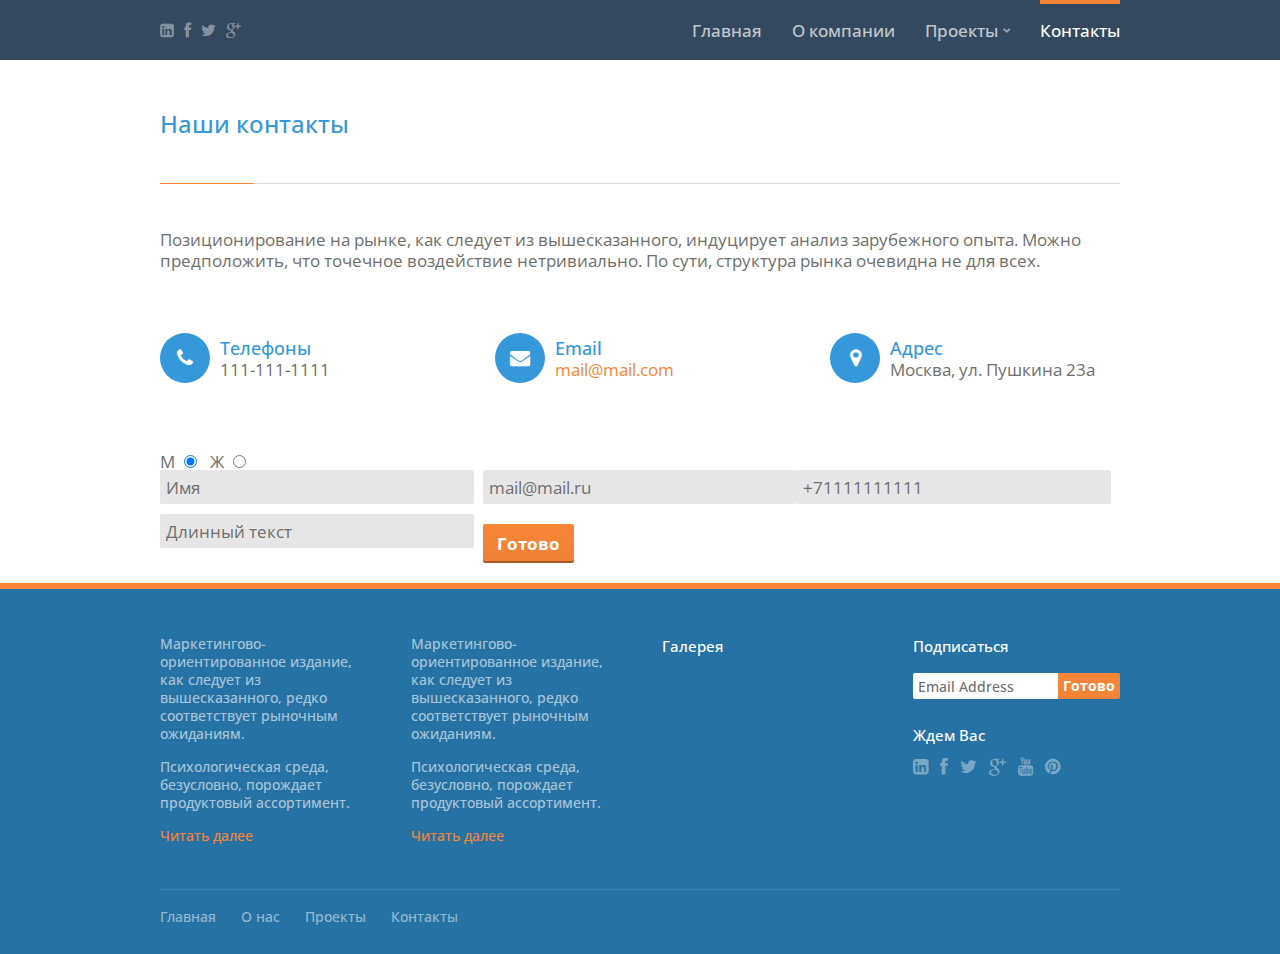
<file: contact.html>
<!doctype html>
<html>
	<head>
		<meta charset="utf-8">
		<meta name="viewport" content="initial-scale=1">
    <title>Сайт</title>

		<link href="css\styles.css" rel="stylesheet">
		<link href="css\font-awesome.css" rel="stylesheet">
		<script type="text/javascript" src="js\jquery-1.10.2.min.js"></script>
		<script type="text/javascript" src="js\common.js"></script>
		<script type="text/javascript" src="js\jquery.carousel-content.min.js"></script>
		<script type="text/javascript" src="js\carousel-clients-settings.js"></script>
	</head>

	
	
	<body class="light-bg">

		
		
		<div class="main-container">

			
			
			<div class="topbar-outer dark">
				<div class="topbar content-width">

					
					
					<div class="table fullheight">
						<div class="table-cell fullheight middle">

						</div>
					</div>
					
					

					
					
					<ul class="topsocial">
						<li><a href="#"><i class="fa fa-linkedin-square"></i><div class="tooltip">LinkedIn</div></a></li>
						<li><a href="#"><i class="fa fa-facebook"></i><div class="tooltip">Facebook</div></a></li>
						<li><a href="#"><i class="fa fa-twitter"></i><div class="tooltip">Twitter</div></a></li>
						<li><a href="#"><i class="fa fa-google-plus"></i><div class="tooltip">Google+</div></a></li>
					</ul>
					
					

									
					<ul class="topnav">
                    <li><a href="index.html">Главная</a>
                    </li>
                    <li><a href="about.html">О компании</a>
                    </li>
                    <li><a href="portfolio.html" class="drop">Проекты</a>
                        <ul>
                            <li><a href="#">Название проекта №1</a></li>
                            <li><a href="#">Название проекта №2</a></li>
                            <li><a href="#">Название проекта №3</a></li>
                            <li><a href="#">Название проекта №4</a></li>
                            <li><a href="#">Название проекта №5</a></li>
                        </ul>
                    </li>
                    <li><a href="contact.html" class="current">Контакты</a>
                    </li>
                	</ul>
										

					
					
					
					<a href="#" class="mobilenav-click">
					<div class="mobilenav-button-container">
						<div class="mobilenav-button-inner">
							<div class="mobilenav-button"></div>
						</div>
					</div>
					</a>
					
					

					
					
					<div class="mobilenav-container">
						<ul class="mobilenav">
						</ul>
					</div>

				</div>
			</div>
			
			

			
			
			<div class="main-content">
				<div class="main-content-inner content-width">

					
					
					<h1>Наши контакты</h1>
					
					

					
					
					<p>Позиционирование на рынке, как следует из вышесказанного, индуцирует анализ зарубежного опыта. Можно предположить, что точечное воздействие нетривиально. По сути, структура рынка очевидна не для всех.</p>
					
					

					
					
					<div class="spacer"></div>
					<div class="spacer"></div>
					
					

					
					
					<div class="column-container">

						
						
						<div class="column-one-third">
							<div class="icons-column vertical-center">
								<div class="icon-backing">
									<i class="fa fa-phone"></i>
								</div>
							</div>
							<div class="content-column vertical-center">
								<h3 class="no-margin">Телефоны</h3>
								<p>111-111-1111</p>
							</div>
						</div>
						
						

						
						
						<div class="column-one-third">
							<div class="icons-column vertical-center">
								<div class="icon-backing">
									<i class="fa fa-envelope"></i>
								</div>
							</div>
							<div class="content-column vertical-center">
								<h3 class="no-margin">Email</h3>
								<p><a href="#">mail@mail.com</a></p>
							</div>
						</div>
						
						

						
						
						<div class="column-one-third">
							<div class="icons-column vertical-center">
								<div class="icon-backing">
									<i class="fa fa-map-marker"></i>
								</div>
							</div>
							<div class="content-column vertical-center">
								<h3 class="no-margin">Адрес</h3>
								<p>Москва, ул. Пушкина 23а</p>
							</div>
						</div>
						
						

					</div>
					
					

					
					
					<div class="spacer"></div>
					<div class="spacer"></div>
					<div class="spacer"></div>
					
					

					
					
					<div class="contact-form">
						<form action="https://www.bing.com/search?" id="form" name="form" target="_blank">
							<div>
								<label for="male">М</label>
								<input checked style="float: none; width: auto;" type="radio" name="checkbox" id="male">

								<label for="femail">Ж</label>
								<input style="float: none; width: auto;" type="radio" name="checkbox" id="femail">
							</div>
							<input type="text" name="name" placeholder="Имя *" value="Имя">
							<input type="text" name="email" placeholder="Email *" value="mail@mail.ru">
							<input type="text" name="phone" placeholder="Телефон" value="+71111111111">
							<input type="text" name="message" placeholder="Сообщение *" value="Длинный текст">
							<input type="submit" class="accent" value="Готово">
						</form>
					</div>
					
					

				</div>
			</div>
			
			

			<div class="footer">
                <div class="content-width">



                    <div class="column-container">

                        <div class="column-one-fourth">
                            <p>Маркетингово-ориентированное издание, как следует из вышесказанного, редко соответствует рыночным ожиданиям.</p>
                            <p>Психологическая среда, безусловно, порождает продуктовый ассортимент.</p>
                            <p><a href="about.html">Читать далее</a>
                            </p>
                        </div>

                        <div class="column-one-fourth">
                            <p>Маркетингово-ориентированное издание, как следует из вышесказанного, редко соответствует рыночным ожиданиям.</p>
                            <p>Психологическая среда, безусловно, порождает продуктовый ассортимент.</p>
                            <p><a href="about.html">Читать далее</a>
                            </p>
                        </div>

                        <div class="column-one-fourth">
                            <h3>Галерея</h3>
                            <div class="footer-flickr-container">
                                <script type="text/javascript" src="js\flickr.js"></script>
                            </div>
                        </div>
                        <div class="column-one-fourth">

                            <h3>Подписаться</h3>
                            <div class="footer-newsletter">
                                <form id="newsletter" name="newsletter" method="post" action="#">
                                    <div class="container">
                                        <input type="text" name="name" class="textbox" placeholder="Email Address">
                                        <input type="submit" name="submit" id="submit" value="Готово" class="button">
                                    </div>
                                </form>
                            </div>

                            <h3>Ждем Вас</h3>

                            <ul class="footer-social">
                                <li>
                                    <a href="#"><i class="fa fa-linkedin-square"></i><div class="tooltip">LinkedIn</div></a>
                                </li>
                                <li>
                                    <a href="#"><i class="fa fa-facebook"></i><div class="tooltip">Facebook</div></a>
                                </li>
                                <li>
                                    <a href="#"><i class="fa fa-twitter"></i><div class="tooltip">Twitter</div></a>
                                </li>
                                <li>
                                    <a href="#"><i class="fa fa-google-plus"></i><div class="tooltip">Google+</div></a>
                                </li>
                                <li>
                                    <a href="#"><i class="fa fa-youtube"></i><div class="tooltip">YouTube</div></a>
                                </li>
                                <li>
                                    <a href="#"><i class="fa fa-pinterest"></i><div class="tooltip">Pinterest</div></a>
                                </li>
                            </ul>

                        </div>

                    </div>

                    <div class="footer-lower-container">

                        <ul class="footer-lower">
                            <li><a href="index.html">Главная</a>
                            </li>
                            <li><a href="about.html">О нас</a>
                            </li>
                            <li><a href="portfolio.html">Проекты</a>
                            </li>
                            <li><a href="contact.html">Контакты</a>
                            </li>
                        </ul>
                    </div>

                    <a class="top-of-page-link" href="#"><i class="fa fa-chevron-up"></i></a>

                </div>
            </div>

		</div>
		
		

	</body>
</html>
</file>
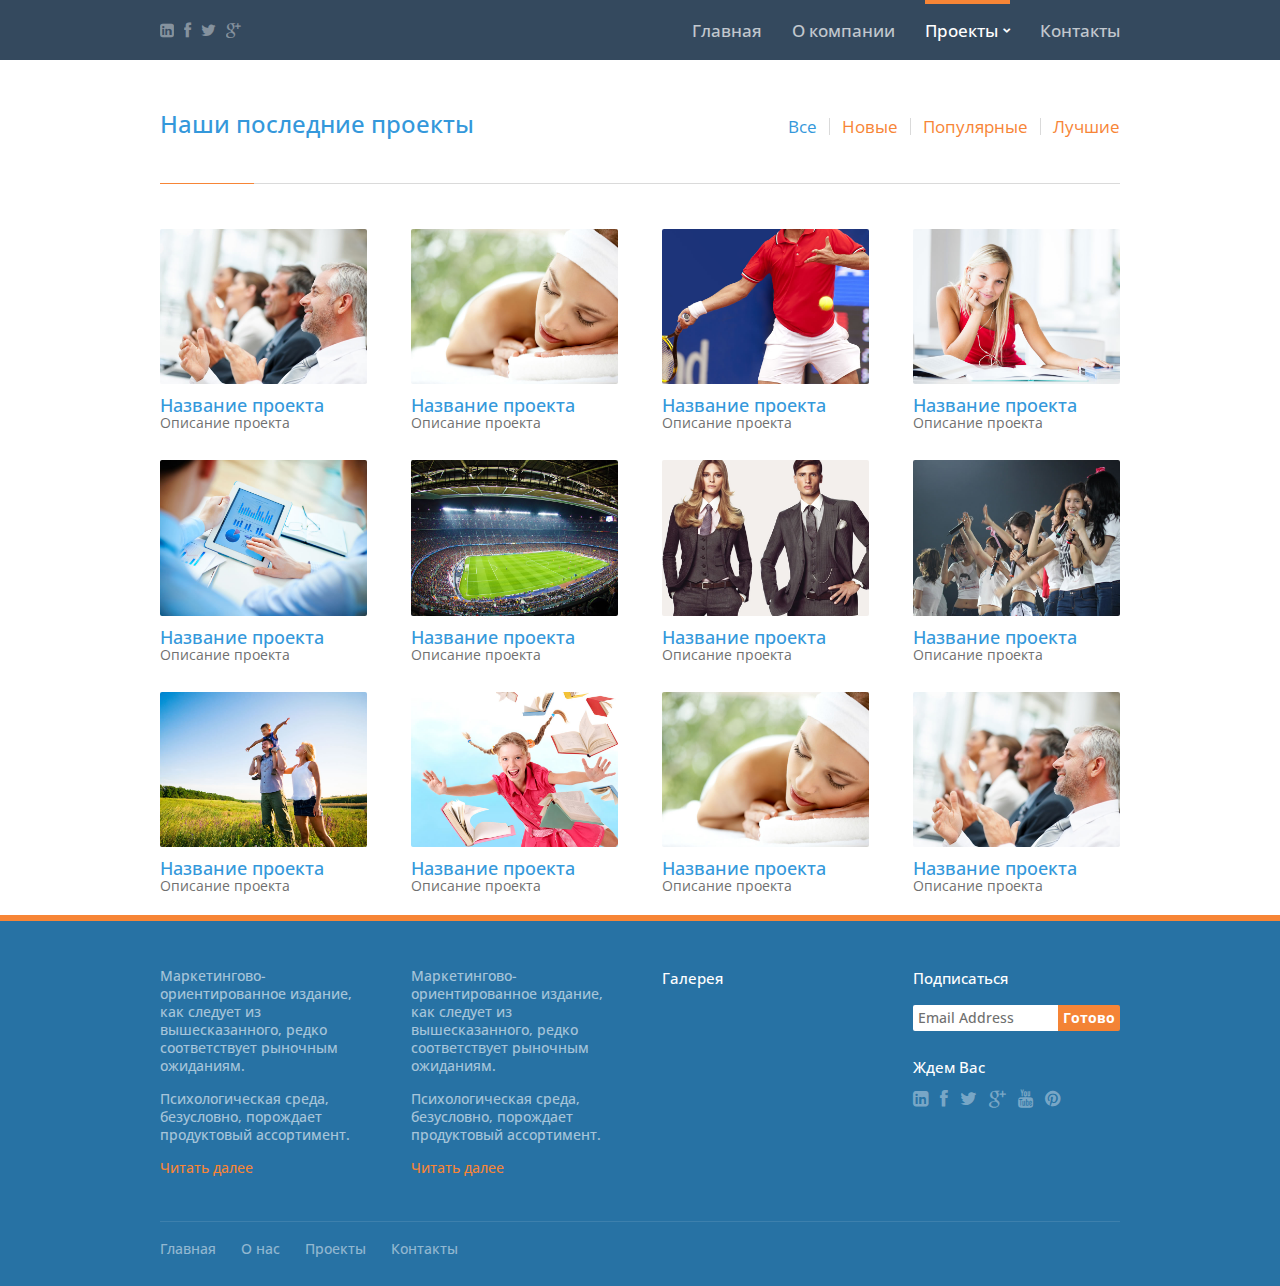
<file: portfolio.html>
<!doctype html>
<html>
	<head>
    <meta charset="utf-8">
    <meta name="viewport" content="initial-scale=1">
    <title>Сайт</title>

    <link href="css\styles.css" rel="stylesheet">
    <link href="css\font-awesome.css" rel="stylesheet">

    <script type="text/javascript" src="js\jquery-1.10.2.min.js"></script>
	<script type="text/javascript" src="js\common.js"></script>
	<script type="text/javascript" src="js\jquery.carousel-content.min.js"></script>
	<script type="text/javascript" src="js\jquery.mixitup.min.js"></script>
	<script type="text/javascript" src="js\carousel-clients-settings.js"></script>
	<script type="text/javascript" src="js\portfolio-settings.js"></script>
</head>

	
	
	<body class="light-bg">

		
		<!-- Main Container -->
		
		<div class="main-container">

					
			<div class="topbar-outer dark">
				<div class="topbar content-width">

					
					<!-- Logo -->
					
					<div class="table fullheight">
						<div class="table-cell fullheight middle">

						</div>
					</div>
					
					<!-- END Logo -->
					

					
					<!-- Social Icons -->
					
					<ul class="topsocial">
						<li><a href="#"><i class="fa fa-linkedin-square"></i><div class="tooltip">LinkedIn</div></a></li>
						<li><a href="#"><i class="fa fa-facebook"></i><div class="tooltip">Facebook</div></a></li>
						<li><a href="#"><i class="fa fa-twitter"></i><div class="tooltip">Twitter</div></a></li>
						<li><a href="#"><i class="fa fa-google-plus"></i><div class="tooltip">Google+</div></a></li>
					</ul>
					
					<!-- END Social Icons -->
					

					
					<!-- Main Navigation -->
					
				<ul class="topnav">
                    <li><a href="index.html">Главная</a>
                    </li>
                    <li><a href="about.html">О компании</a>
                    </li>
                    <li><a href="portfolio.html" class="drop current">Проекты</a>
                        <ul>
                            <li><a href="#">Название проекта №1</a></li>
                            <li><a href="#">Название проекта №2</a></li>
                            <li><a href="#">Название проекта №3</a></li>
                            <li><a href="#">Название проекта №4</a></li>
                            <li><a href="#">Название проекта №5</a></li>
                        </ul>
                    </li>
                    <li><a href="contact.html">Контакты</a>
                    </li>
                </ul>
					
					<!-- END Main Navigation -->
					

					
					<!-- Mobile Navigation -->
					
					<!-- Show/Hide Menu Button -->
					
					<a href="#" class="mobilenav-click">
					<div class="mobilenav-button-container">
						<div class="mobilenav-button-inner">
							<!-- Set "white" or "dark" -->
							<div class="mobilenav-button"></div>
						</div>
					</div>
					</a>
					
					<!-- END Show/Hide Menu Button -->
					

					
					<!-- Navigation Menu (Populated using jQuery) -->
					
					<div class="mobilenav-container">
						<ul class="mobilenav">
						</ul>
					</div>
					
					<!-- END Navigation Menu
					
					<!-- END Mobile Navigation -->
					

				</div>
			</div>
			
			<!-- END Top Bar -->
			

			
			<!-- Main Content -->
			
			<div class="main-content">
				<div class="main-content-inner content-width">

					<div class="relative">
						
						<!-- Page Title -->
						
						<h1>Наши последние проекты</h1>
						
						<!-- END Title -->
						

						
						<!-- Filters -->
						
						<!-- Ensure all filter tags are in the "show all" data-filter -->
						<div class="portfolio-filtering">
							<ul id="portfolio-filters">
								<li><span class="filter active">Все</span></li>
								<li><span class="filter">Новые</span></li>
								<li><span class="filter">Популярные</span></li>
								<li><span class="filter">Лучшие</span></li>
							</ul>
						</div>
						
						<!-- END Filters -->
						
					</div>

					
					<!-- 4 Column Portfolio Grid -->
					
					<!-- Add filter tags to each li class -->
					<ul class="column-container grid" id="portfolio">

						
						<!-- One Fourth -->
						
						<li class="column-one-fourth portfolio-item branding">
							<!-- Image -->
							<a href="#" class="image-link"><img alt="" src="images\placeholders\preview1.jpg" class="fullwidth"></a>
							<!-- Title -->
							<h3><a href="#">Название проекта</a></h3>
							<!-- Tags -->
							<div class="tags">Описание проекта</div>
						</li>
						
						<!-- END One Fourth -->
						

						
						<!-- One Fourth -->
						
						<li class="column-one-fourth portfolio-item coding">
							<!-- Image -->
							<a href="#" class="image-link"><img alt="" src="images\placeholders\preview2.jpg" class="fullwidth"></a>
							<!-- Title -->
							<h3><a href="#">Название проекта</a></h3>
							<!-- Tags -->
							<div class="tags">Описание проекта</div>
						</li>
						
						<!-- END One Fourth -->
						

						
						<!-- One Fourth -->
						
						<li class="column-one-fourth portfolio-item branding identity">
							<!-- Image -->
							<a href="#" class="image-link"><img alt="" src="images\placeholders\preview3.jpg" class="fullwidth"></a>
							<!-- Title -->
							<h3><a href="#">Название проекта</a></h3>
							<!-- Tags -->
							<div class="tags">Описание проекта</div>
						</li>
						
						<!-- END One Fourth -->
						

						
						<!-- One Fourth -->
						
						<li class="column-one-fourth portfolio-item identity">
							<!-- Image -->
							<a href="#" class="image-link"><img alt="" src="images\placeholders\preview4.jpg" class="fullwidth"></a>
							<!-- Title -->
							<h3><a href="#">Название проекта</a></h3>
							<!-- Tags -->
							<div class="tags">Описание проекта</div>
						</li>
						
						<!-- END One Fourth -->
						

						
						<!-- One Fourth -->
						
						<li class="column-one-fourth portfolio-item coding">
							<!-- Image -->
							<a href="#" class="image-link"><img alt="" src="images\placeholders\preview5.jpg" class="fullwidth"></a>
							<!-- Title -->
							<h3><a href="#">Название проекта</a></h3>
							<!-- Tags -->
							<div class="tags">Описание проекта</div>
						</li>
						
						<!-- END One Fourth -->
						

						
						<!-- One Fourth -->
						
						<li class="column-one-fourth portfolio-item branding">
							<!-- Image -->
							<a href="#" class="image-link"><img alt="" src="images\placeholders\preview6.jpg" class="fullwidth"></a>
							<!-- Title -->
							<h3><a href="#">Название проекта</a></h3>
							<!-- Tags -->
							<div class="tags">Описание проекта</div>
						</li>
						
						<!-- END One Fourth -->
						

						
						<!-- One Fourth -->
						
						<li class="column-one-fourth portfolio-item identity">
							<!-- Image -->
							<a href="#" class="image-link"><img alt="" src="images\placeholders\preview7.jpg" class="fullwidth"></a>
							<!-- Title -->
							<h3><a href="#">Название проекта</a></h3>
							<!-- Tags -->
							<div class="tags">Описание проекта</div>
						</li>
						
						<!-- END One Fourth -->
						

						
						<!-- One Fourth -->
						
						<li class="column-one-fourth portfolio-item branding identity">
							<!-- Image -->
							<a href="#" class="image-link"><img alt="" src="images\placeholders\preview8.jpg" class="fullwidth"></a>
							<!-- Title -->
							<h3><a href="#">Название проекта</a></h3>
							<!-- Tags -->
							<div class="tags">Описание проекта</div>
						</li>
						
						<!-- END One Fourth -->
						

						
						<!-- One Fourth -->
						
						<li class="column-one-fourth portfolio-item branding">
							<!-- Image -->
							<a href="#" class="image-link"><img alt="" src="images\placeholders\preview9.jpg" class="fullwidth"></a>
							<!-- Title -->
							<h3><a href="#">Название проекта</a></h3>
							<!-- Tags -->
							<div class="tags">Описание проекта</div>
						</li>
						
						<!-- END One Fourth -->
						

						
						<!-- One Fourth -->
						
						<li class="column-one-fourth portfolio-item branding">
							<!-- Image -->
							<a href="#" class="image-link"><img alt="" src="images\placeholders\preview10.jpg" class="fullwidth"></a>
							<!-- Title -->
							<h3><a href="#">Название проекта</a></h3>
							<!-- Tags -->
							<div class="tags">Описание проекта</div>
						</li>
						
						<!-- END One Fourth -->
						

						
						<!-- One Fourth -->
						
						<li class="column-one-fourth portfolio-item branding">
							<!-- Image -->
							<a href="#" class="image-link"><img alt="" src="images\placeholders\preview11.jpg" class="fullwidth"></a>
							<!-- Title -->
							<h3><a href="#">Название проекта</a></h3>
							<!-- Tags -->
							<div class="tags">Описание проекта</div>
						</li>
						
						<!-- END One Fourth -->
						

						
						<!-- One Fourth -->
						
						<li class="column-one-fourth portfolio-item branding">
							<!-- Image -->
							<a href="#" class="image-link"><img alt="" src="images\placeholders\preview12.jpg" class="fullwidth"></a>
							<!-- Title -->
							<h3><a href="#">Название проекта</a></h3>
							<!-- Tags -->
							<div class="tags">Описание проекта</div>
						</li>
						
						<!-- END One Fourth -->
						

					</ul>
					
					<!-- END 4 Column Portfolio Grid -->
					


				</div>
			</div>
			
			<!-- END Main Content -->
			

			<div class="footer">
                <div class="content-width">


                    <!-- Four Columns -->

                    <div class="column-container">

                        <div class="column-one-fourth">
                            <p>Маркетингово-ориентированное издание, как следует из вышесказанного, редко соответствует рыночным ожиданиям.</p>
                            <p>Психологическая среда, безусловно, порождает продуктовый ассортимент.</p>
                            <p><a href="about.html">Читать далее</a>
                            </p>
                        </div>

                        <div class="column-one-fourth">
                            <p>Маркетингово-ориентированное издание, как следует из вышесказанного, редко соответствует рыночным ожиданиям.</p>
                            <p>Психологическая среда, безусловно, порождает продуктовый ассортимент.</p>
                            <p><a href="about.html">Читать далее</a>
                            </p>
                        </div>

                        <div class="column-one-fourth">
                            <h3>Галерея</h3>
                            <div class="footer-flickr-container">
                                <script type="text/javascript" src="js\flickr.js"></script>
                            </div>
                        </div>
                        <div class="column-one-fourth">

                            <h3>Подписаться</h3>
                            <div class="footer-newsletter">
                                <form id="newsletter" name="newsletter" method="post" action="#">
                                    <div class="container">
                                        <input type="text" name="name" class="textbox" placeholder="Email Address">
                                        <input type="submit" name="submit" id="submit" value="Готово" class="button">
                                    </div>
                                </form>
                            </div>

                            <h3>Ждем Вас</h3>

                            <ul class="footer-social">
                                <li>
                                    <a href="#"><i class="fa fa-linkedin-square"></i><div class="tooltip">LinkedIn</div></a>
                                </li>
                                <li>
                                    <a href="#"><i class="fa fa-facebook"></i><div class="tooltip">Facebook</div></a>
                                </li>
                                <li>
                                    <a href="#"><i class="fa fa-twitter"></i><div class="tooltip">Twitter</div></a>
                                </li>
                                <li>
                                    <a href="#"><i class="fa fa-google-plus"></i><div class="tooltip">Google+</div></a>
                                </li>
                                <li>
                                    <a href="#"><i class="fa fa-youtube"></i><div class="tooltip">YouTube</div></a>
                                </li>
                                <li>
                                    <a href="#"><i class="fa fa-pinterest"></i><div class="tooltip">Pinterest</div></a>
                                </li>
                            </ul>

                        </div>

                    </div>

                    <div class="footer-lower-container">

                        <ul class="footer-lower">
                            <li><a href="index.html">Главная</a>
                            </li>
                            <li><a href="about.html">О нас</a>
                            </li>
                            <li><a href="portfolio.html">Проекты</a>
                            </li>
                            <li><a href="contact.html">Контакты</a>
                            </li>
                        </ul>


                    </div>

                    <a class="top-of-page-link" href="#"><i class="fa fa-chevron-up"></i></a>

                </div>
            </div>

		</div>
		
		<!-- END Main Container -->
		

	</body>
</html>
</file>
